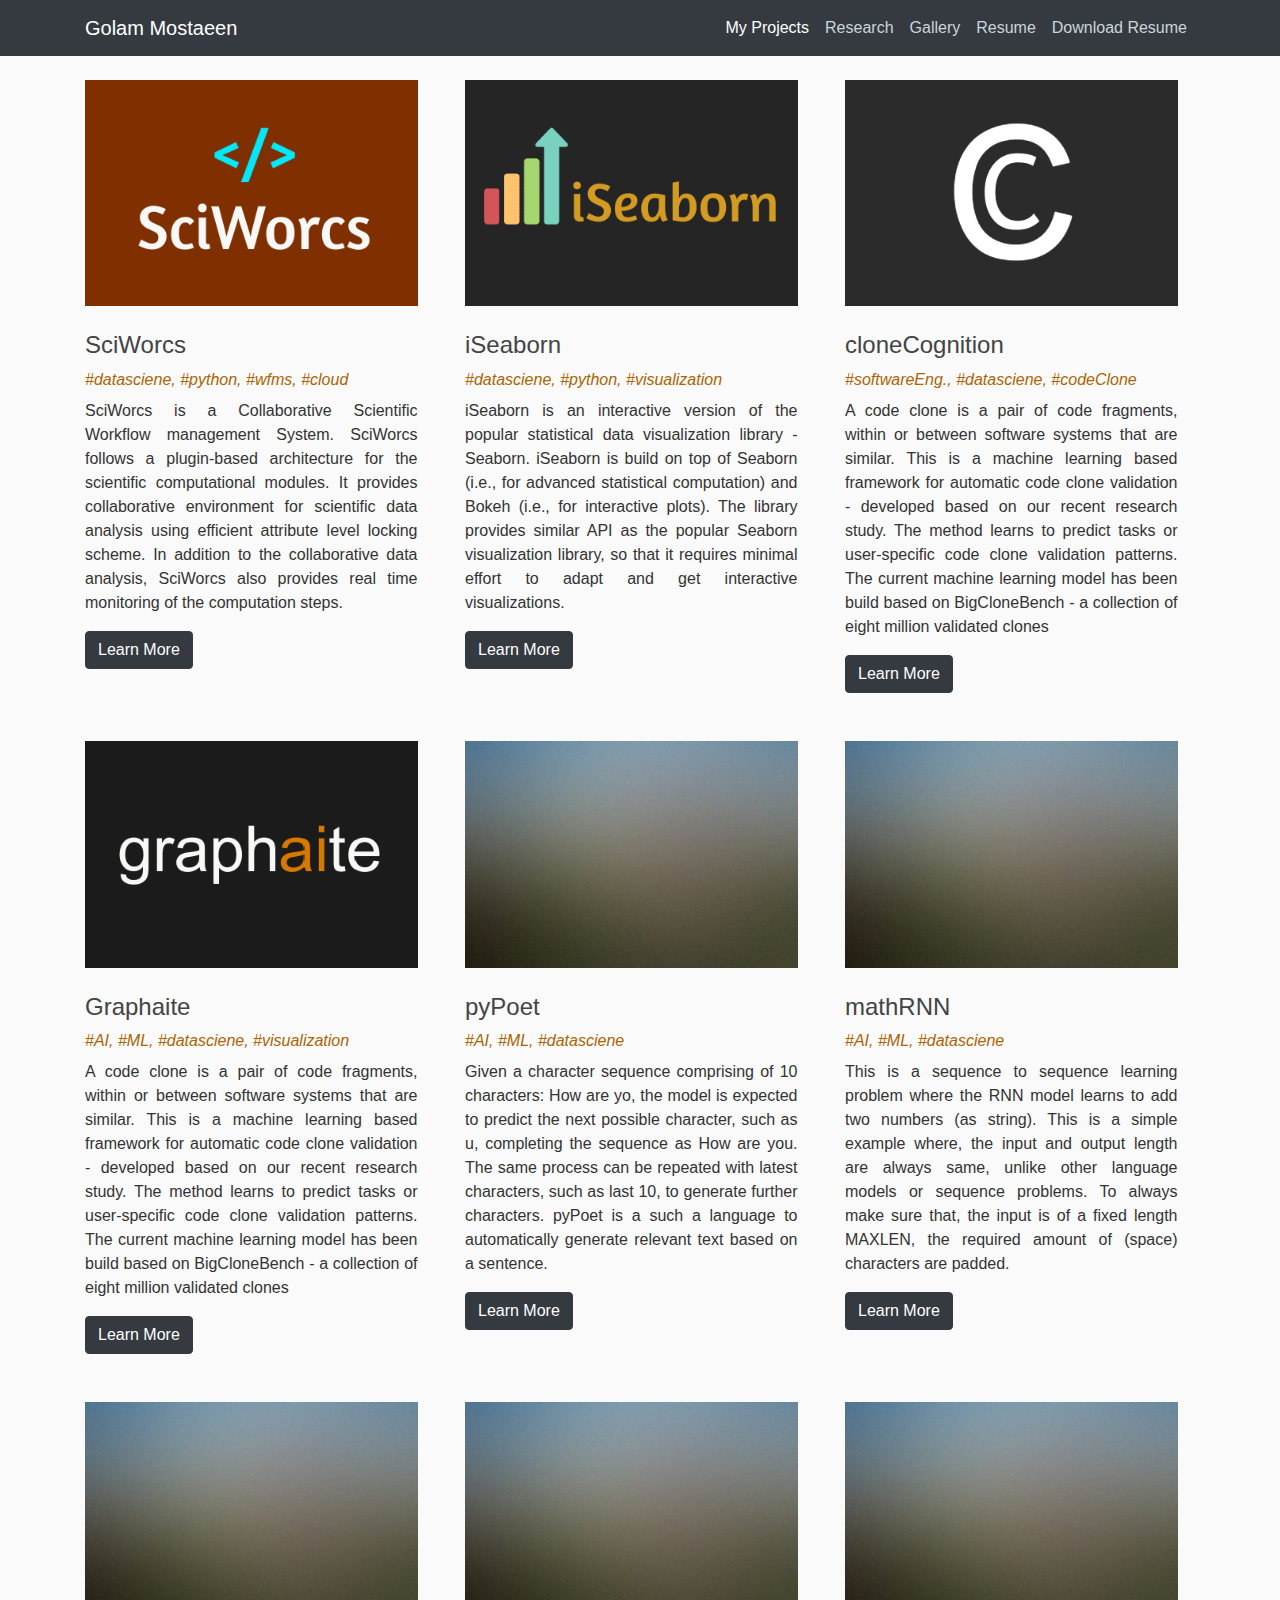
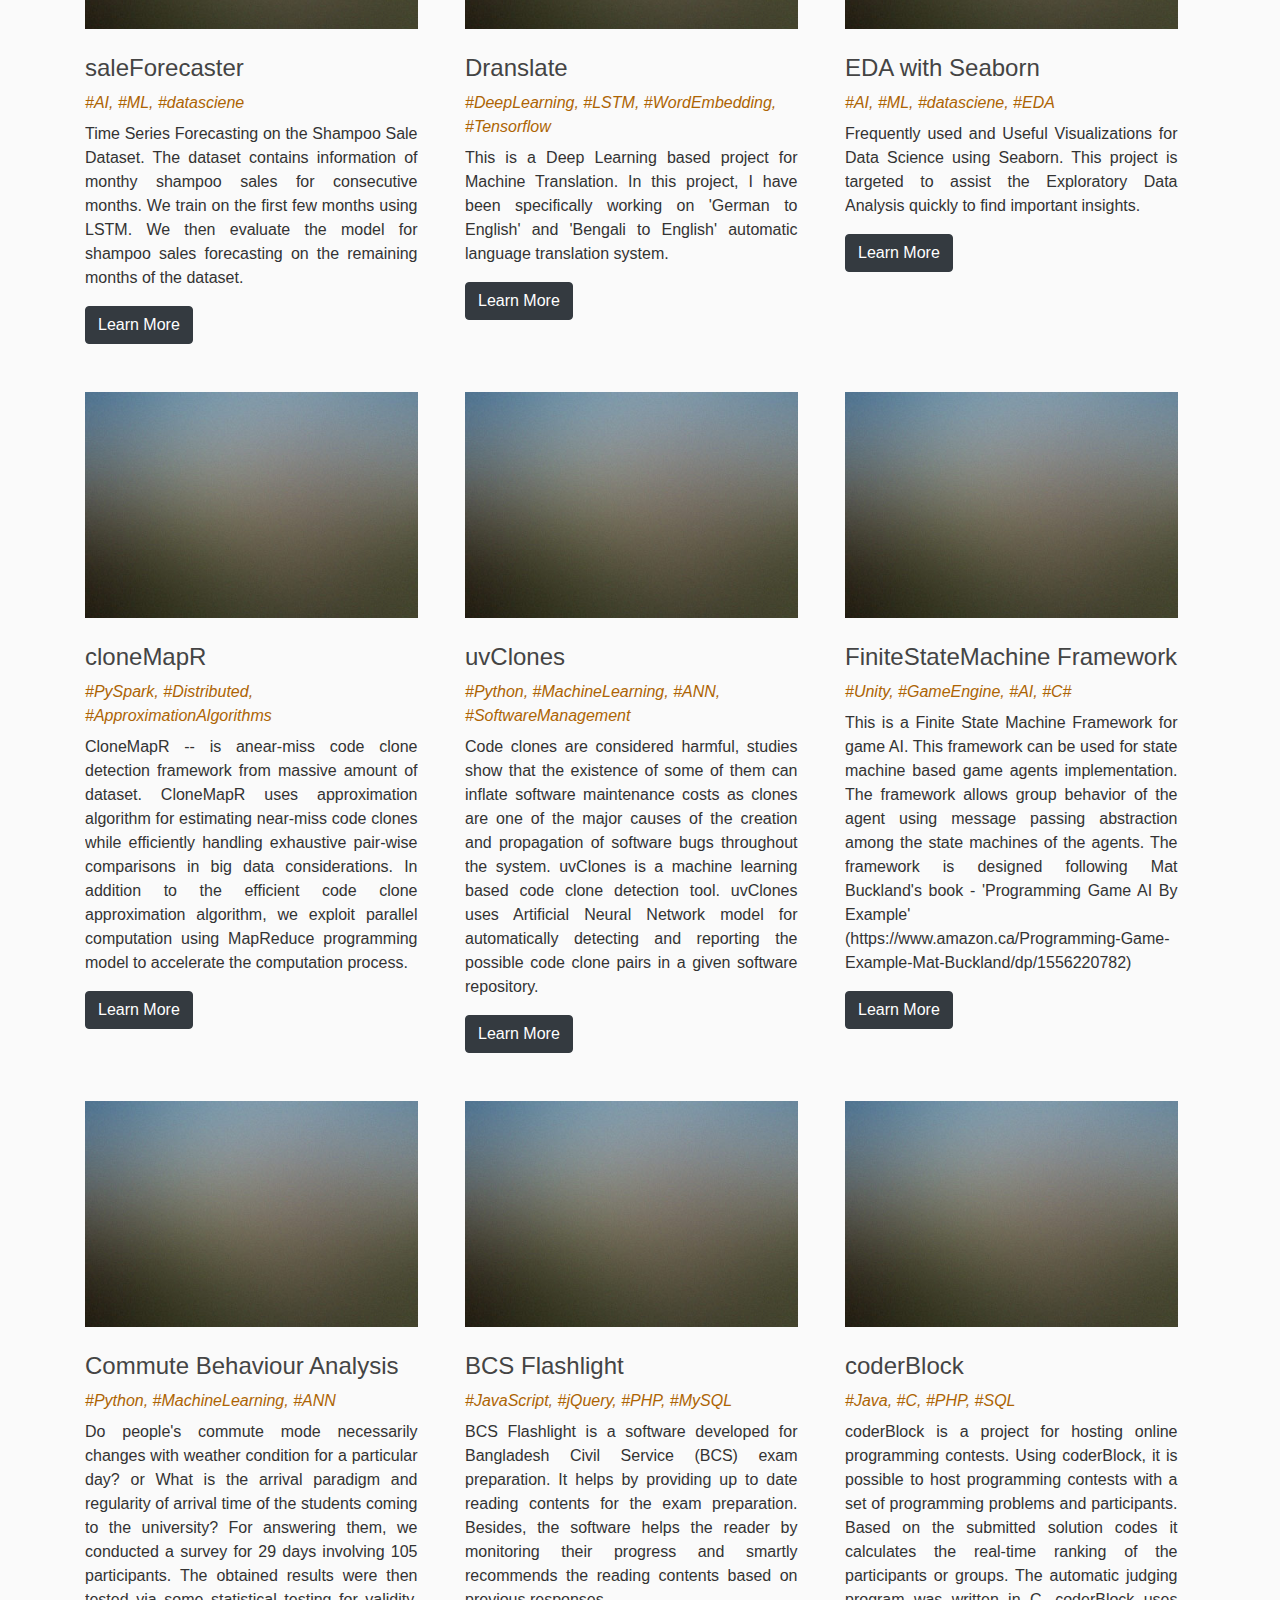
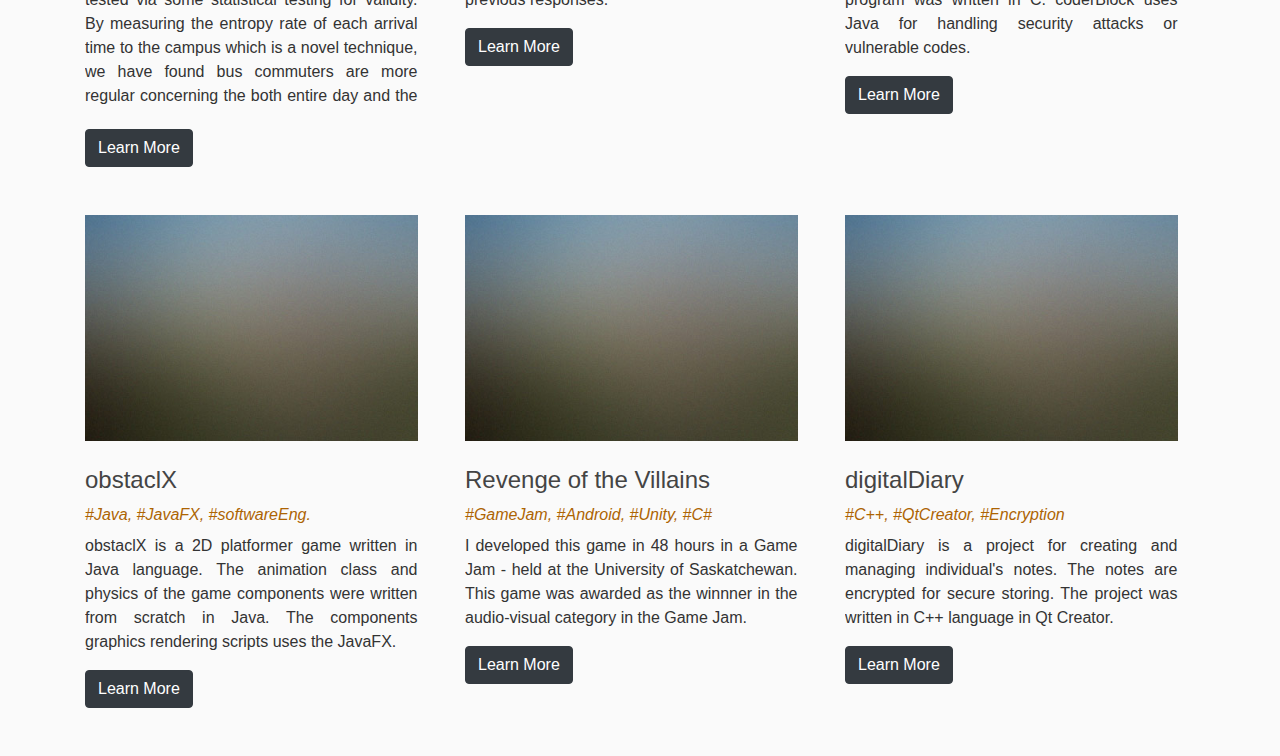
<file: projects.html>
<!DOCTYPE html>
<html>

<head>
	<!-- Required meta tags -->
	<meta charset="utf-8">
	<meta name="viewport" content="width=device-width, initial-scale=1, shrink-to-fit=no">

	<!-- Bootstrap CSS -->
	<link rel="stylesheet" href="https://maxcdn.bootstrapcdn.com/bootstrap/4.0.0/css/bootstrap.min.css" integrity="sha384-Gn5384xqQ1aoWXA+058RXPxPg6fy4IWvTNh0E263XmFcJlSAwiGgFAW/dAiS6JXm"
	 crossorigin="anonymous">

	<link rel="stylesheet" type="text/css" href="assets/css/main.css">

	<title>Golam Mostaeen</title>

</head>





<body>
	<header class="site-header">
		<nav class="navbar navbar-expand-md navbar-dark bg-dark fixed-top">
			<div class="container">
				<a class="navbar-brand mr-4" href="index.html">Golam Mostaeen</a>
				<button class="navbar-toggler" type="button" data-toggle="collapse" data-target="#navbarToggle" aria-controls="navbarToggle"
				 aria-expanded="false" aria-label="Toggle navigation">
					<span class="navbar-toggler-icon"></span>
				</button>
				<div class="collapse navbar-collapse" id="navbarToggle">
					<div class="navbar-nav mr-auto">

					</div>
					<!-- Navbar Right Side -->
					<div class="navbar-nav">
						<a class="nav-item nav-link active" href="projects.html">My Projects</a>
						<a class="nav-item nav-link" href="research.html">Research</a>
						<!-- <a class="nav-item nav-link" href="blog.html">Blog</a> -->
						<a class="nav-item nav-link" href="gallery.html">Gallery</a>
						<a class="nav-item nav-link" href="resume.html">Resume</a>
						<a class="nav-item nav-link" href="resume.pdf">Download Resume</a>

					</div>
				</div>
			</div>
		</nav>
	</header>
	<main role="main" class="container">
		<div class="row">

			<!-- 
			=======================================
			SciWorcs
			=======================================
			-->
			<div class="col-sm hover13">
				<a href="#">
					<figure> <img src="images/sciworcs.png" style="width:95%;"></figure>

				</a>
				<a href="#">
					<h4 style="padding-top:9px;">SciWorcs</h4>
				</a>
				<i style="color: rgb(173, 100, 3);">#datasciene, #python, #wfms, #cloud</i>
				<p style="padding-top:7px; width:95%;text-align: justify;max-height: 300px;overflow: hidden;">
					SciWorcs is a
					Collaborative Scientific Workflow management System. SciWorcs follows a plugin-based architecture for the
					scientific computational modules. It provides collaborative environment for scientific data analysis using
					efficient attribute level locking scheme. In addition to the collaborative data analysis, SciWorcs also provides
					real time monitoring of the computation steps.</p>
				<a class="btn btn-dark" href="#" role="button">Learn More</a>
			</div>


			<!-- 
			=======================================
			iSeaborn
			=======================================
			-->
			<div class="col-sm hover13">
				<a href="#">
					<figure> <img src="images/iSeaborn.png" style="width:95%;"></figure>
				</a>
				<a href="#">
					<h4 style="padding-top:9px;">iSeaborn</h4>
				</a>
				<i style="color: rgb(173, 100, 3);">#datasciene, #python, #visualization</i>
				<p style="padding-top:7px; width:95%;text-align: justify;max-height: 300px;overflow: hidden;">
					iSeaborn is an interactive version of the popular statistical data visualization library - Seaborn. iSeaborn is
					build on top of Seaborn (i.e., for advanced statistical computation) and Bokeh (i.e., for interactive plots). The
					library
					provides similar API as the popular Seaborn visualization library, so that it requires minimal effort to adapt and
					get
					interactive visualizations.
				</p>
				<a class="btn btn-dark" href="#" role="button">Learn More</a>
			</div>


			<!-- 
			=======================================
			cloneCognition
			=======================================
			-->
			<div class="col-sm hover13">
				<a href="#">
					<figure> <img src="images/cloneCognition3.png" style="width:95%;"></figure>
				</a>
				<a href="#">
					<h4 style="padding-top:9px;">cloneCognition</h4>
				</a>
				<i style="color: rgb(173, 100, 3);">#softwareEng., #datasciene, #codeClone</i>
				<p style="padding-top:7px; width:95%;text-align: justify;max-height: 300px;overflow: hidden;">
					A code clone is a pair of code fragments, within or between software systems that are similar. This is a machine
					learning based framework for automatic code clone validation - developed based on our recent research study.
					The method learns to predict tasks or user-specific code clone validation patterns. The current machine learning
					model has been build based on BigCloneBench - a collection of eight million validated clones
				</p>
				<a class="btn btn-dark" href="#" role="button">Learn More</a>
			</div>


		</div>
		<br /><br />

		<div class="row">
			<!-- 
			=======================================
			Graphaite
			=======================================
			-->
			<div class="col-sm hover13">
				<a href="#">
					<figure> <img src="images/graphaite.png" style="width:95%;"></figure>
				</a>
				<a href="#">
					<h4 style="padding-top:9px;">Graphaite</h4>
				</a>
				<i style="color: rgb(173, 100, 3);">#AI, #ML, #datasciene, #visualization</i>
				<p style="padding-top:7px; width:95%;text-align: justify;max-height: 300px;overflow: hidden;">
					A code clone is a pair of code fragments, within or between software systems that are similar. This is a machine
					learning based framework for automatic code clone validation - developed based on our recent research study.
					The method learns to predict tasks or user-specific code clone validation patterns. The current machine learning
					model has been build based on BigCloneBench - a collection of eight million validated clones
				</p>
				<a class="btn btn-dark" href="#" role="button">Learn More</a>
			</div>



			<!-- 
			=======================================
			Graphaite
			=======================================
			-->
			<div class="col-sm hover13">
				<a href="#">
					<figure> <img src="images/pic02.jpg" style="width:95%;"></figure>
				</a>
				<a href="#">
					<h4 style="padding-top:9px;">pyPoet</h4>
				</a>
				<i style="color: rgb(173, 100, 3);">#AI, #ML, #datasciene</i>
				<p style="padding-top:7px; width:95%;text-align: justify;max-height: 300px;overflow: hidden;">
					Given a character sequence
					comprising of 10 characters: How are yo, the model is expected to predict the next possible character, such as u,
					completing the sequence as How are you. The same process can be repeated with latest characters, such as last 10,
					to generate further characters. pyPoet is a such a language to automatically generate relevant text based on a
					sentence.
				</p>
				<a class="btn btn-dark" href="#" role="button">Learn More</a>
			</div>




			<!-- 
			=======================================
			Graphaite
			=======================================
			-->
			<div class="col-sm hover13">
				<a href="#">
					<figure> <img src="images/pic02.jpg" style="width:95%;"></figure>
				</a>
				<a href="#">
					<h4 style="padding-top:9px;">mathRNN</h4>
				</a>
				<i style="color: rgb(173, 100, 3);">#AI, #ML, #datasciene</i>
				<p style="padding-top:7px; width:95%;text-align: justify;max-height: 300px;overflow: hidden;">
					This is a sequence to sequence learning problem where the RNN model learns to add two numbers (as string). This is
					a simple example where, the input and output length are always same, unlike other language models or sequence
					problems. To always make sure that, the input is of a fixed length MAXLEN, the required amount of (space)
					characters are padded.
				</p>
				<a class="btn btn-dark" href="#" role="button">Learn More</a>
			</div>


		</div>


		<br /><br />



		<div class="row">
			<!-- 
				=======================================
				saleForecaster
				=======================================
				-->
			<div class="col-sm hover13">
				<a href="#">
					<figure> <img src="images/pic02.jpg" style="width:95%;"></figure>
				</a>
				<a href="#">
					<h4 style="padding-top:9px;">saleForecaster</h4>
				</a>
				<i style="color: rgb(173, 100, 3);">#AI, #ML, #datasciene</i>
				<p style="padding-top:7px; width:95%;text-align: justify;max-height: 300px;overflow: hidden;">
					Time Series Forecasting on the Shampoo Sale Dataset. The dataset contains information of monthy shampoo sales for
					consecutive months. We train on the first few months using LSTM. We then evaluate the model for shampoo sales
					forecasting on the remaining months of the dataset.
				</p>
				<a class="btn btn-dark" href="#" role="button">Learn More</a>
			</div>



			<!-- 
				=======================================
				Dranslate
				=======================================
				-->
			<div class="col-sm hover13">
				<a href="#">
					<figure> <img src="images/pic02.jpg" style="width:95%;"></figure>
				</a>
				<a href="#">
					<h4 style="padding-top:9px;">Dranslate</h4>
				</a>
				<i style="color: rgb(173, 100, 3);">#DeepLearning, #LSTM, #WordEmbedding, #Tensorflow</i>
				<p style="padding-top:7px; width:95%;text-align: justify;max-height: 300px;overflow: hidden;">
					This is a Deep Learning based project for Machine Translation. In this project, I have been specifically working
					on 'German to English' and 'Bengali to English' automatic language translation system.
				</p>
				<a class="btn btn-dark" href="#" role="button">Learn More</a>
			</div>




			<!-- 
				=======================================
				Visualization with Seaborn
				=======================================
				-->
			<div class="col-sm hover13">
				<a href="#">
					<figure> <img src="images/pic02.jpg" style="width:95%;"></figure>
				</a>
				<a href="#">
					<h4 style="padding-top:9px;">EDA with Seaborn</h4>
				</a>
				<i style="color: rgb(173, 100, 3);">#AI, #ML, #datasciene, #EDA </i>
				<p style="padding-top:7px; width:95%;text-align: justify;max-height: 300px;overflow: hidden;">
					Frequently used and Useful Visualizations for Data Science using Seaborn. This project is targeted to assist
					the Exploratory Data Analysis quickly to find important insights.
				</p>
				<a class="btn btn-dark" href="#" role="button">Learn More</a>
			</div>


		</div>


		<br /><br />




		<div class="row">
			<!-- 
			=======================================
			cloneMapR
			=======================================
					-->
			<div class="col-sm hover13">
				<a href="#">
					<figure> <img src="images/pic02.jpg" style="width:95%;"></figure>
				</a>
				<a href="#">
					<h4 style="padding-top:9px;">cloneMapR</h4>
				</a>
				<i style="color: rgb(173, 100, 3);">#PySpark, #Distributed, #ApproximationAlgorithms</i>
				<p style="padding-top:7px; width:95%;text-align: justify;max-height: 300px;overflow: hidden;">
					CloneMapR -- is anear-miss code clone detection framework from massive amount of dataset. CloneMapR uses
					approximation algorithm for estimating near-miss code clones while efficiently handling exhaustive pair-wise
					comparisons in big data considerations. In addition to the efficient code clone approximation algorithm, we
					exploit parallel computation using MapReduce programming model to accelerate the computation process.
				</p>
				<a class="btn btn-dark" href="#" role="button">Learn More</a>
			</div>



			<!-- 
					=======================================
					uvClones
					=======================================
					-->
			<div class="col-sm hover13">
				<a href="#">
					<figure> <img src="images/pic02.jpg" style="width:95%;"></figure>
				</a>
				<a href="#">
					<h4 style="padding-top:9px;">uvClones</h4>
				</a>
				<i style="color: rgb(173, 100, 3);">#Python, #MachineLearning, #ANN, #SoftwareManagement</i>
				<p style="padding-top:7px; width:95%;text-align: justify;max-height: 300px;overflow: hidden;">
					Code clones are considered harmful, studies show that the existence of
					some of them can inflate software maintenance costs as clones are one of the major
					causes of the creation and propagation of software bugs throughout the system. uvClones
					is a machine learning based code clone detection tool. uvClones uses Artificial Neural Network
					model for automatically detecting and reporting the possible code clone pairs in a given
					software repository.
				</p>
				<a class="btn btn-dark" href="#" role="button">Learn More</a>
			</div>




			<!-- 
					=======================================
					FiniteStateMachine Framework
					=======================================
					-->
			<div class="col-sm hover13">
				<a href="#">
					<figure> <img src="images/pic02.jpg" style="width:95%;"></figure>
				</a>
				<a href="#">
					<h4 style="padding-top:9px;">FiniteStateMachine Framework</h4>
				</a>
				<i style="color: rgb(173, 100, 3);">#Unity, #GameEngine, #AI, #C#</i>
				<p style="padding-top:7px; width:95%;text-align: justify;max-height: 300px;overflow: hidden;">
					This is a Finite State Machine Framework for game AI. This framework can be used for state machine based game
					agents implementation. The framework allows group behavior of the agent using message passing abstraction among
					the state machines of the agents. The framework is designed following Mat Buckland's book - 'Programming Game AI
					By Example' (https://www.amazon.ca/Programming-Game-Example-Mat-Buckland/dp/1556220782)
				</p>
				<a class="btn btn-dark" href="#" role="button">Learn More</a>
			</div>


		</div>


		<br /><br />




		<div class="row">
			<!-- 
				=======================================
				cloneMapR
				=======================================
						-->
			<div class="col-sm hover13">
				<a href="#">
					<figure> <img src="images/pic02.jpg" style="width:95%;"></figure>
				</a>
				<a href="#">
					<h4 style="padding-top:9px;"> Commute Behaviour Analysis</h4>
				</a>
				<i style="color: rgb(173, 100, 3);">#Python, #MachineLearning, #ANN</i>
				<p style="padding-top:7px; width:95%;text-align: justify;max-height: 300px;overflow: hidden;">
					Do people's commute mode necessarily changes with weather condition for a particular day? or What is the arrival
					paradigm and regularity of arrival time of the students coming to the university? For answering them, we conducted
					a survey for 29 days involving 105 participants. The obtained results were then tested via some statistical
					testing for validity. By measuring the entropy rate of each arrival time to the campus which is a novel technique,
					we have found bus commuters are more regular concerning the both entire day and the working hours.
				</p>
				<a class="btn btn-dark" href="#" role="button">Learn More</a>
			</div>



			<!-- 
						=======================================
						uvClones
						=======================================
						-->
			<div class="col-sm hover13">
				<a href="#">
					<figure> <img src="images/pic02.jpg" style="width:95%;"></figure>
				</a>
				<a href="#">
					<h4 style="padding-top:9px;">BCS Flashlight</h4>
				</a>
				<i style="color: rgb(173, 100, 3);">#JavaScript, #jQuery, #PHP, #MySQL</i>
				<p style="padding-top:7px; width:95%;text-align: justify;max-height: 300px;overflow: hidden;">
					BCS Flashlight is a software developed for Bangladesh Civil Service (BCS) exam preparation. It helps by providing
					up to date reading contents for the exam preparation. Besides, the software helps the reader by monitoring their
					progress and smartly recommends the reading contents based on previous responses.
				</p>
				<a class="btn btn-dark" href="#" role="button">Learn More</a>
			</div>




			<!-- 
						=======================================
						FiniteStateMachine Framework
						=======================================
						-->
			<div class="col-sm hover13">
				<a href="#">
					<figure> <img src="images/pic02.jpg" style="width:95%;"></figure>
				</a>
				<a href="#">
					<h4 style="padding-top:9px;">coderBlock</h4>
				</a>
				<i style="color: rgb(173, 100, 3);">#Java, #C, #PHP, #SQL</i>
				<p style="padding-top:7px; width:95%;text-align: justify;max-height: 300px;overflow: hidden;">
					coderBlock is a project for hosting online programming contests. Using coderBlock, it is possible to host
					programming contests with a set of programming problems and participants. Based on the submitted solution codes it
					calculates the real-time ranking of the participants or groups. The automatic judging program was written in C.
					coderBlock uses Java for handling security attacks or vulnerable codes.
				</p>
				<a class="btn btn-dark" href="#" role="button">Learn More</a>
			</div>


		</div>


		<br /><br />




		<div class="row">
			<!-- 
					=======================================
					cloneMapR
					=======================================
							-->
			<div class="col-sm hover13">
				<a href="#">
					<figure> <img src="images/pic02.jpg" style="width:95%;"></figure>
				</a>
				<a href="#">
					<h4 style="padding-top:9px;">obstaclX</h4>
				</a>
				<i style="color: rgb(173, 100, 3);">#Java, #JavaFX, #softwareEng.</i>
				<p style="padding-top:7px; width:95%;text-align: justify;max-height: 300px;overflow: hidden;">
					obstaclX is a 2D platformer game written in Java language. The animation class and physics of the game components
					were written from scratch in Java. The components graphics rendering scripts uses the JavaFX.
				</p>
				<a class="btn btn-dark" href="#" role="button">Learn More</a>
			</div>



			<!-- 
							=======================================
							uvClones
							=======================================
							-->
			<div class="col-sm hover13">
				<a href="#">
					<figure> <img src="images/pic02.jpg" style="width:95%;"></figure>
				</a>
				<a href="#">
					<h4 style="padding-top:9px;">Revenge of the Villains</h4>
				</a>
				<i style="color: rgb(173, 100, 3);">#GameJam, #Android, #Unity, #C#</i>
				<p style="padding-top:7px; width:95%;text-align: justify;max-height: 300px;overflow: hidden;">
					I developed this game in 48 hours in a Game Jam - held at the University of Saskatchewan. This game was awarded as
					the winnner in the audio-visual category in the Game Jam.
				</p>
				<a class="btn btn-dark" href="#" role="button">Learn More</a>
			</div>




			<!-- 
							=======================================
							FiniteStateMachine Framework
							=======================================
							-->
			<div class="col-sm hover13">
				<a href="#">
					<figure> <img src="images/pic02.jpg" style="width:95%;"></figure>
				</a>
				<a href="#">
					<h4 style="padding-top:9px;">digitalDiary</h4>
				</a>
				<i style="color: rgb(173, 100, 3);">#C++, #QtCreator, #Encryption</i>
				<p style="padding-top:7px; width:95%;text-align: justify;max-height: 300px;overflow: hidden;">
					digitalDiary is a project for creating and managing individual's notes. The notes are encrypted for secure
					storing. The project was written in C++ language in Qt Creator.
				</p>
				<a class="btn btn-dark" href="#" role="button">Learn More</a>
			</div>


		</div>


		<br /><br />




	</main>


	<!-- Optional JavaScript -->
	<!-- jQuery first, then Popper.js, then Bootstrap JS -->
	<script src="https://code.jquery.com/jquery-3.2.1.slim.min.js" integrity="sha384-KJ3o2DKtIkvYIK3UENzmM7KCkRr/rE9/Qpg6aAZGJwFDMVNA/GpGFF93hXpG5KkN"
	 crossorigin="anonymous"></script>
	<script src="https://cdnjs.cloudflare.com/ajax/libs/popper.js/1.12.9/umd/popper.min.js" integrity="sha384-ApNbgh9B+Y1QKtv3Rn7W3mgPxhU9K/ScQsAP7hUibX39j7fakFPskvXusvfa0b4Q"
	 crossorigin="anonymous"></script>
	<script src="https://maxcdn.bootstrapcdn.com/bootstrap/4.0.0/js/bootstrap.min.js" integrity="sha384-JZR6Spejh4U02d8jOt6vLEHfe/JQGiRRSQQxSfFWpi1MquVdAyjUar5+76PVCmYl"
	 crossorigin="anonymous"></script>
</body>

</html>
</file>
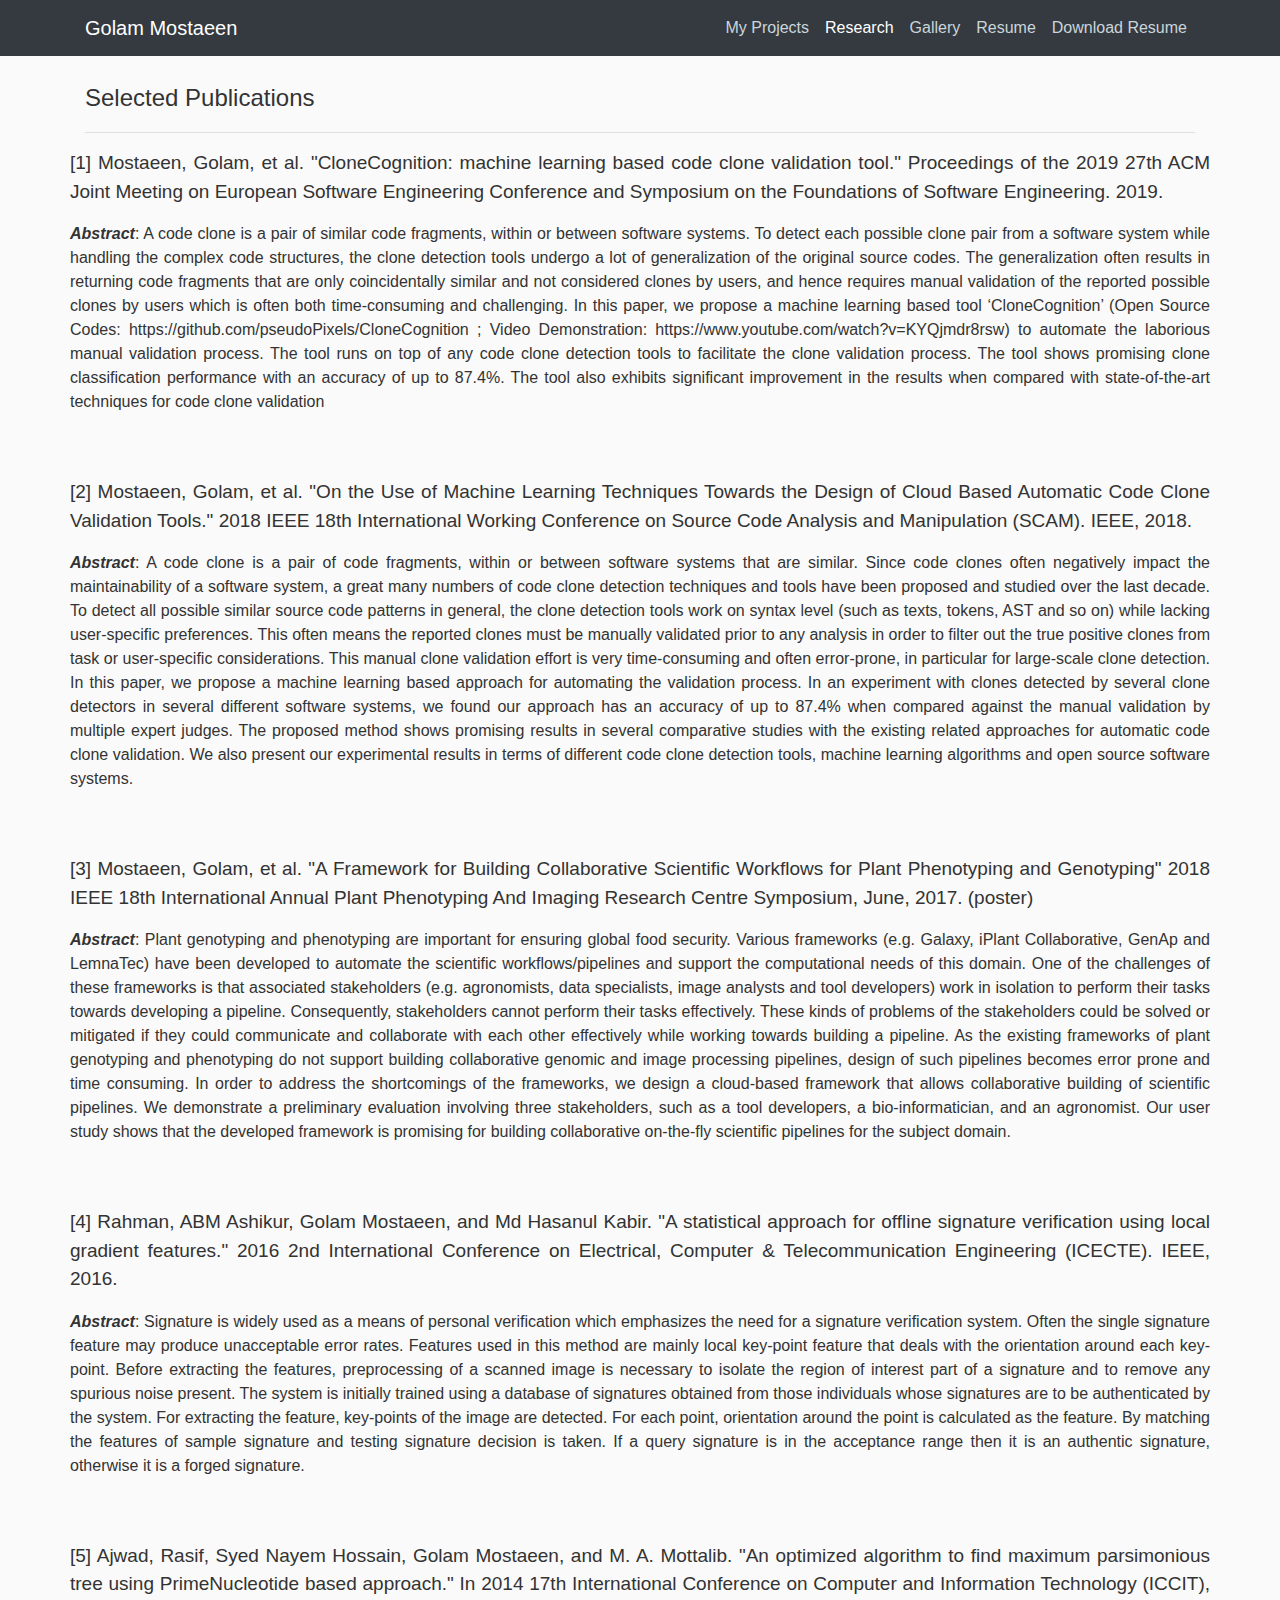
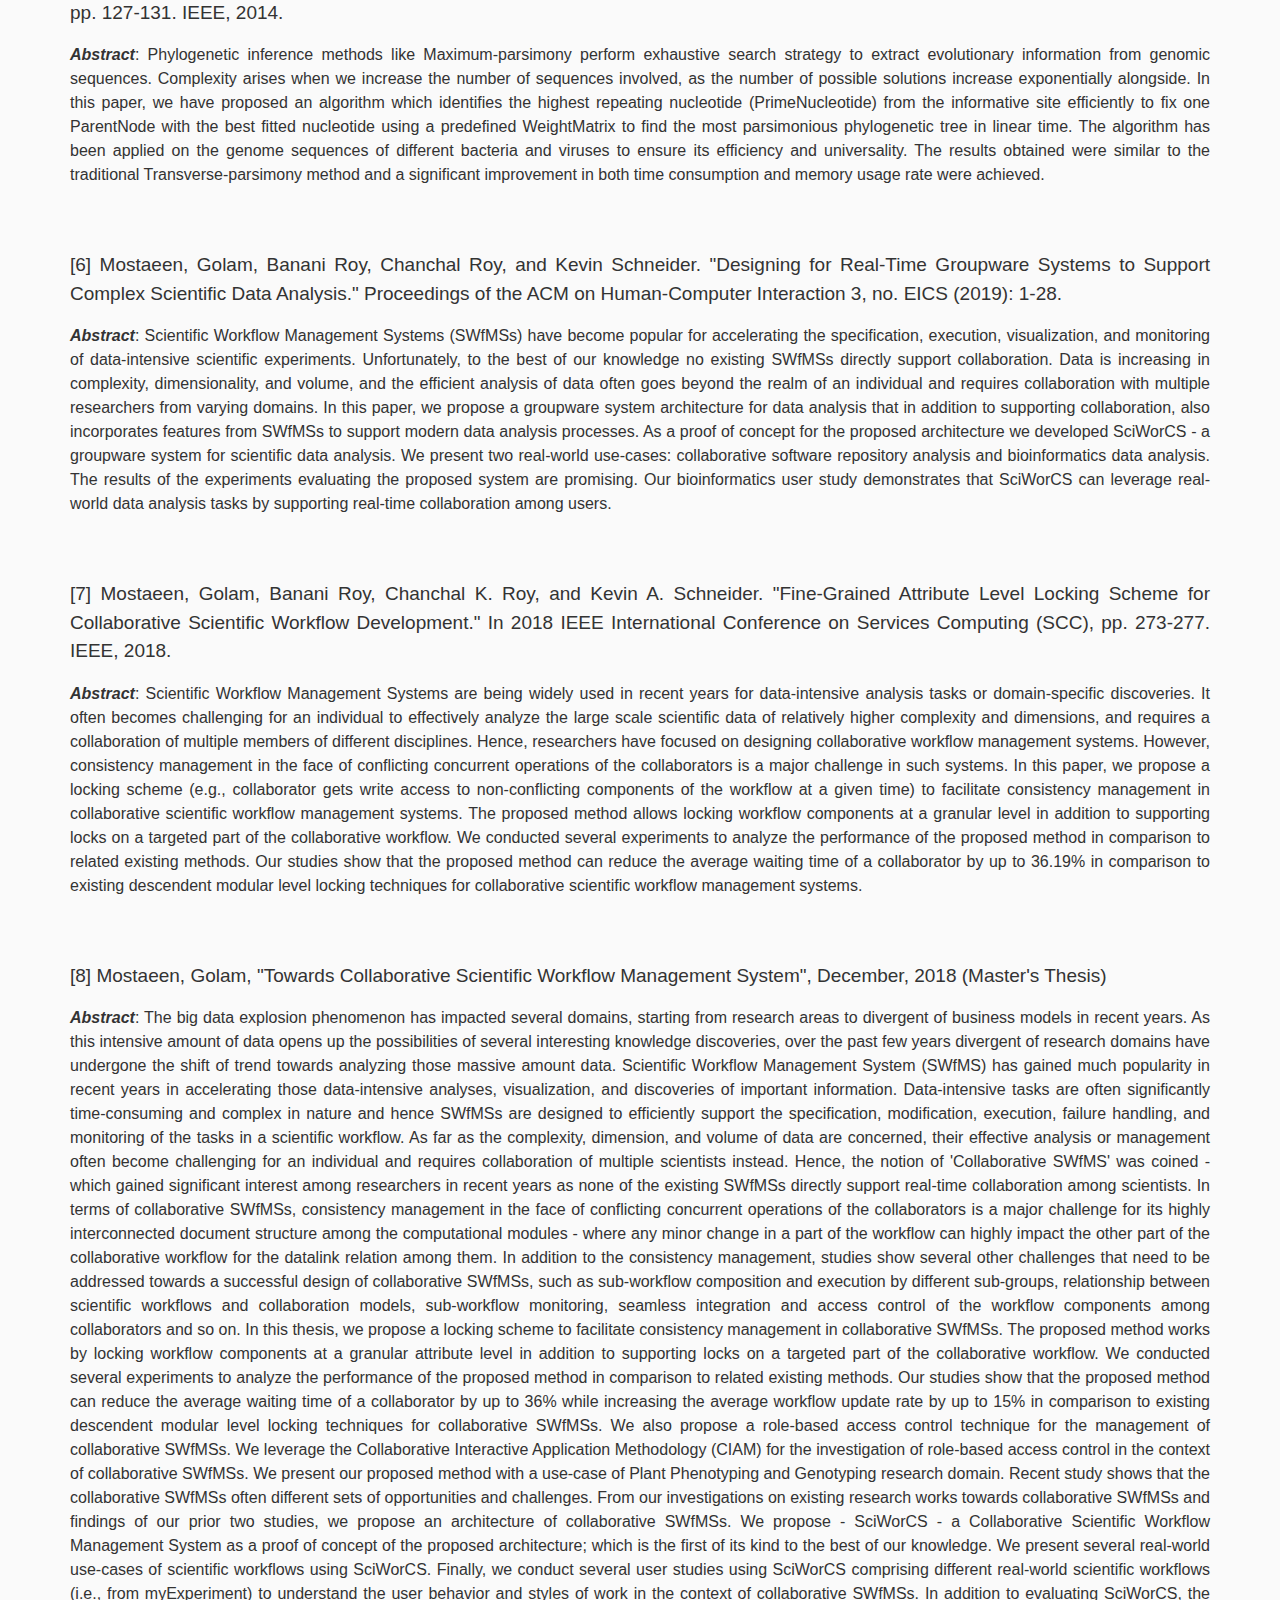
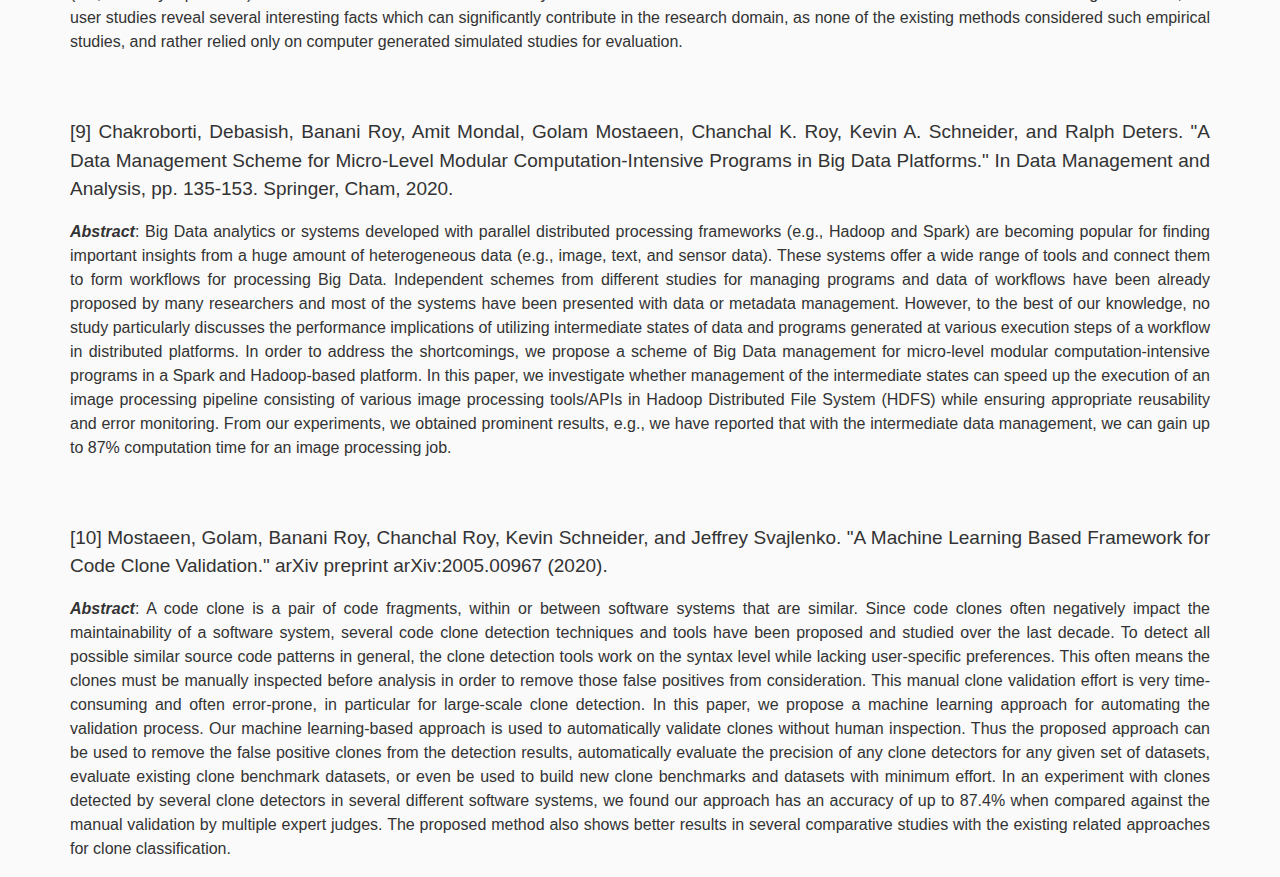
<file: research.html>
<!DOCTYPE html>
<html>

<head>
	<!-- Required meta tags -->
	<meta charset="utf-8">
	<meta name="viewport" content="width=device-width, initial-scale=1, shrink-to-fit=no">

	<!-- Bootstrap CSS -->
	<link rel="stylesheet" href="https://maxcdn.bootstrapcdn.com/bootstrap/4.0.0/css/bootstrap.min.css" integrity="sha384-Gn5384xqQ1aoWXA+058RXPxPg6fy4IWvTNh0E263XmFcJlSAwiGgFAW/dAiS6JXm"
	 crossorigin="anonymous">

	<link rel="stylesheet" type="text/css" href="assets/css/main.css">

	<title>Golam Mostaeen</title>

</head>





<body>
	<header class="site-header">
		<nav class="navbar navbar-expand-md navbar-dark bg-dark fixed-top">
			<div class="container">
				<a class="navbar-brand mr-4" href="index.html">Golam Mostaeen</a>
				<button class="navbar-toggler" type="button" data-toggle="collapse" data-target="#navbarToggle" aria-controls="navbarToggle"
				 aria-expanded="false" aria-label="Toggle navigation">
					<span class="navbar-toggler-icon"></span>
				</button>
				<div class="collapse navbar-collapse" id="navbarToggle">
					<div class="navbar-nav mr-auto">

					</div>
					<!-- Navbar Right Side -->
					<div class="navbar-nav">
						<a class="nav-item nav-link" href="projects.html">My Projects</a>
						<a class="nav-item nav-link active" href="research.html">Research</a>
						<!-- <a class="nav-item nav-link" href="blog.html">Blog</a> -->
						<a class="nav-item nav-link" href="gallery.html">Gallery</a>
						<a class="nav-item nav-link" href="resume.html">Resume</a>
						<a class="nav-item nav-link" href="resume.pdf">Download Resume</a>

					</div>
				</div>
			</div>
		</nav>
	</header>
	<main role="main" class="container">


		<legend>Selected Publications</legend>
		<hr />
		<div class="row">
			<div>
				<p style="font-size:19px;text-align: justify;">[1] Mostaeen, Golam, et al. "CloneCognition: machine learning based
					code clone
					validation tool." Proceedings of the 2019 27th ACM Joint Meeting on European Software Engineering Conference and
					Symposium on the Foundations of Software Engineering. 2019.</p>
				<p style="font-size:16px;text-align: justify;">
					<b><i>Abstract</i></b>: A code clone is a pair of similar code fragments, within or between software systems. To
					detect
					each
					possible clone pair from
					a software system while handling the complex code structures,
					the clone detection tools undergo a lot of generalization of the
					original source codes. The generalization often results in returning code fragments that are only coincidentally
					similar and not
					considered clones by users, and hence requires manual validation of the reported possible clones by users which is
					often both
					time-consuming and challenging. In this paper, we propose a machine learning based tool ‘CloneCognition’ (Open
					Source Codes:
					https://github.com/pseudoPixels/CloneCognition ; Video Demonstration: https://www.youtube.com/watch?v=KYQjmdr8rsw)
					to automate the laborious manual validation process. The tool runs on
					top of any code clone detection tools to facilitate the clone validation
					process. The tool shows promising clone classification performance
					with an accuracy of up to 87.4%. The tool also exhibits significant
					improvement in the results when compared with state-of-the-art
					techniques for code clone validation
				</p>

			</div>
		</div>

		<br /><br />
		<div class="row">
			<div>
				<p style="font-size:19px;text-align: justify;">[2] Mostaeen, Golam, et al. "On the Use of Machine Learning
					Techniques Towards the Design of Cloud Based Automatic Code Clone Validation Tools." 2018 IEEE 18th International
					Working Conference on Source Code Analysis and Manipulation (SCAM). IEEE, 2018.</p>
				<p style="font-size:16px;text-align: justify;">
					<b><i>Abstract</i></b>: A code clone is a pair of code fragments, within or between software systems that are
					similar. Since code clones often negatively impact the maintainability of a software system, a great many numbers
					of code clone detection techniques and tools have been proposed and studied over the last decade. To detect all
					possible similar source code patterns in general, the clone detection tools work on syntax level (such as texts,
					tokens, AST and so on) while lacking user-specific preferences. This often means the reported clones must be
					manually validated prior to any analysis in order to filter out the true positive clones from task or
					user-specific considerations. This manual clone validation effort is very time-consuming and often error-prone, in
					particular for large-scale clone detection. In this paper, we propose a machine learning based approach for
					automating the validation process. In an experiment with clones detected by several clone detectors in several
					different software systems, we found our approach has an accuracy of up to 87.4% when compared against the manual
					validation by multiple expert judges. The proposed method shows promising results in several comparative studies
					with the existing related approaches for automatic code clone validation. We also present our experimental results
					in terms of different code clone detection tools, machine learning algorithms and open source software systems.
				</p>

			</div>
		</div>

		<br /><br />
		<div class="row">
			<div>
				<p style="font-size:19px;text-align: justify;">[3] Mostaeen, Golam, et al. "A Framework for Building Collaborative
					Scientific Workflows for Plant Phenotyping and Genotyping" 2018 IEEE 18th International
					Annual Plant Phenotyping And Imaging Research Centre Symposium, June, 2017. (poster) </p>
				<p style="font-size:16px;text-align: justify;">
					<b><i>Abstract</i></b>: Plant genotyping and phenotyping are important for ensuring global food security. Various
					frameworks (e.g. Galaxy, iPlant Collaborative, GenAp and LemnaTec) have been developed to automate the scientific
					workflows/pipelines and support the computational needs of this domain. One of the challenges of these frameworks
					is that associated stakeholders (e.g. agronomists, data specialists, image analysts and tool developers) work in
					isolation to perform their tasks towards developing a pipeline. Consequently, stakeholders cannot perform their
					tasks effectively. These kinds of problems of the stakeholders could be solved or mitigated if they could
					communicate and collaborate with each other effectively while working towards building a pipeline. As the existing
					frameworks of plant genotyping and phenotyping do not support building collaborative genomic and image processing
					pipelines, design of such pipelines becomes error prone and time consuming. In order to address the shortcomings
					of the frameworks, we design a cloud-based framework that allows collaborative building of scientific pipelines.
					We demonstrate a preliminary evaluation involving three stakeholders, such as a tool developers, a
					bio-informatician, and an agronomist. Our user study shows that the developed framework is promising for building
					collaborative on-the-fly scientific pipelines for the subject domain.
				</p>

			</div>
		</div>


		<br /><br />
		<div class="row">
			<div>
				<p style="font-size:19px;text-align: justify;">[4] Rahman, ABM Ashikur, Golam Mostaeen, and Md Hasanul Kabir. "A
					statistical approach for offline signature verification using local gradient features." 2016 2nd International
					Conference on Electrical, Computer & Telecommunication Engineering (ICECTE). IEEE, 2016.</p>
				<p style="font-size:16px;text-align: justify;">
					<b><i>Abstract</i></b>: Signature is widely used as a means of personal verification which emphasizes the need for
					a signature verification system. Often the single signature feature may produce unacceptable error rates. Features
					used in this method are mainly local key-point feature that deals with the orientation around each key-point.
					Before extracting the features, preprocessing of a scanned image is necessary to isolate the region of interest
					part of a signature and to remove any spurious noise present. The system is initially trained using a database of
					signatures obtained from those individuals whose signatures are to be authenticated by the system. For extracting
					the feature, key-points of the image are detected. For each point, orientation around the point is calculated as
					the feature. By matching the features of sample signature and testing signature decision is taken. If a query
					signature is in the acceptance range then it is an authentic signature, otherwise it is a forged signature.
				</p>

			</div>
		</div>



		<br /><br />
		<div class="row">
			<div>
				<p style="font-size:19px;text-align: justify;">[5] Ajwad, Rasif, Syed Nayem Hossain, Golam Mostaeen, and M. A.
					Mottalib. "An optimized algorithm to find maximum parsimonious tree using PrimeNucleotide based approach." In 2014
					17th International Conference on Computer and Information Technology (ICCIT), pp. 127-131. IEEE, 2014.</p>
				<p style="font-size:16px;text-align: justify;">
					<b><i>Abstract</i></b>: Phylogenetic inference methods like Maximum-parsimony perform exhaustive search strategy
					to extract evolutionary information from genomic sequences. Complexity arises when we increase the number of
					sequences involved, as the number of possible solutions increase exponentially alongside. In this paper, we have
					proposed an algorithm which identifies the highest repeating nucleotide (PrimeNucleotide) from the informative
					site efficiently to fix one ParentNode with the best fitted nucleotide using a predefined WeightMatrix to find the
					most parsimonious phylogenetic tree in linear time. The algorithm has been applied on the genome sequences of
					different bacteria and viruses to ensure its efficiency and universality. The results obtained were similar to the
					traditional Transverse-parsimony method and a significant improvement in both time consumption and memory usage
					rate were achieved.
				</p>

			</div>
		</div>




		<br /><br />
		<div class="row">
			<div>
				<p style="font-size:19px;text-align: justify;">[6] Mostaeen, Golam, Banani Roy, Chanchal Roy, and Kevin Schneider.
					"Designing for Real-Time Groupware Systems to Support Complex Scientific Data Analysis." Proceedings of the ACM on
					Human-Computer Interaction 3, no. EICS (2019): 1-28.</p>
				<p style="font-size:16px;text-align: justify;">
					<b><i>Abstract</i></b>: Scientific Workflow Management Systems (SWfMSs) have become popular for accelerating the
					specification, execution, visualization, and monitoring of data-intensive scientific experiments. Unfortunately,
					to the best of our knowledge no existing SWfMSs directly support collaboration. Data is increasing in complexity,
					dimensionality, and volume, and the efficient analysis of data often goes beyond the realm of an individual and
					requires collaboration with multiple researchers from varying domains. In this paper, we propose a groupware
					system architecture for data analysis that in addition to supporting collaboration, also incorporates features
					from SWfMSs to support modern data analysis processes. As a proof of concept for the proposed architecture we
					developed SciWorCS - a groupware system for scientific data analysis. We present two real-world use-cases:
					collaborative software repository analysis and bioinformatics data analysis. The results of the experiments
					evaluating the proposed system are promising. Our bioinformatics user study demonstrates that SciWorCS can
					leverage real-world data analysis tasks by supporting real-time collaboration among users.
				</p>

			</div>
		</div>


		<br /><br />
		<div class="row">
			<div>
				<p style="font-size:19px;text-align: justify;">[7] Mostaeen, Golam, Banani Roy, Chanchal K. Roy, and Kevin A.
					Schneider. "Fine-Grained Attribute Level Locking Scheme for Collaborative Scientific Workflow Development." In
					2018 IEEE International Conference on Services Computing (SCC), pp. 273-277. IEEE, 2018.</p>
				<p style="font-size:16px;text-align: justify;">
					<b><i>Abstract</i></b>: Scientific Workflow Management Systems are being widely used in recent years for
					data-intensive analysis tasks or domain-specific discoveries. It often becomes challenging for an individual to
					effectively analyze the large scale scientific data of relatively higher complexity and dimensions, and requires a
					collaboration of multiple members of different disciplines. Hence, researchers have focused on designing
					collaborative workflow management systems. However, consistency management in the face of conflicting concurrent
					operations of the collaborators is a major challenge in such systems. In this paper, we propose a locking scheme
					(e.g., collaborator gets write access to non-conflicting components of the workflow at a given time) to facilitate
					consistency management in collaborative scientific workflow management systems. The proposed method allows locking
					workflow components at a granular level in addition to supporting locks on a targeted part of the collaborative
					workflow. We conducted several experiments to analyze the performance of the proposed method in comparison to
					related existing methods. Our studies show that the proposed method can reduce the average waiting time of a
					collaborator by up to 36.19% in comparison to existing descendent modular level locking techniques for
					collaborative scientific workflow management systems.
				</p>

			</div>
		</div>


		<br /><br />
		<div class="row">
			<div>
				<p style="font-size:19px;text-align: justify;">[8] Mostaeen, Golam, "Towards Collaborative Scientific Workflow
					Management System", December, 2018 (Master's Thesis)</p>
				<p style="font-size:16px;text-align: justify;">
					<b><i>Abstract</i></b>: The big data explosion phenomenon has impacted several domains, starting from research
					areas to divergent of business models in recent years. As this intensive amount of data opens up the possibilities
					of several interesting knowledge discoveries, over the past few years divergent of research domains have undergone
					the shift of trend towards analyzing those massive amount data. Scientific Workflow Management System (SWfMS) has
					gained much popularity in recent years in accelerating those data-intensive analyses, visualization, and
					discoveries of important information. Data-intensive tasks are often significantly time-consuming and complex in
					nature and hence SWfMSs are designed to efficiently support the specification, modification, execution, failure
					handling, and monitoring of the tasks in a scientific workflow. As far as the complexity, dimension, and volume of
					data are concerned, their effective analysis or management often become challenging for an individual and requires
					collaboration of multiple scientists instead. Hence, the notion of 'Collaborative SWfMS' was coined - which gained
					significant interest among researchers in recent years as none of the existing SWfMSs directly support real-time
					collaboration among scientists. In terms of collaborative SWfMSs, consistency management in the face of
					conflicting concurrent operations of the collaborators is a major challenge for its highly interconnected document
					structure among the computational modules - where any minor change in a part of the workflow can highly impact the
					other part of the collaborative workflow for the datalink relation among them. In addition to the consistency
					management, studies show several other challenges that need to be addressed towards a successful design of
					collaborative SWfMSs, such as sub-workflow composition and execution by different sub-groups, relationship between
					scientific workflows and collaboration models, sub-workflow monitoring, seamless integration and access control of
					the workflow components among collaborators and so on. In this thesis, we propose a locking scheme to facilitate
					consistency management in collaborative SWfMSs. The proposed method works by locking workflow components at a
					granular attribute level in addition to supporting locks on a targeted part of the collaborative workflow. We
					conducted several experiments to analyze the performance of the proposed method in comparison to related existing
					methods. Our studies show that the proposed method can reduce the average waiting time of a collaborator by up to
					36% while increasing the average workflow update rate by up to 15% in comparison to existing descendent modular
					level locking techniques for collaborative SWfMSs. We also propose a role-based access control technique for the
					management of collaborative SWfMSs. We leverage the Collaborative Interactive Application Methodology (CIAM) for
					the investigation of role-based access control in the context of collaborative SWfMSs. We present our proposed
					method with a use-case of Plant Phenotyping and Genotyping research domain. Recent study shows that the
					collaborative SWfMSs often different sets of opportunities and challenges. From our investigations on existing
					research works towards collaborative SWfMSs and findings of our prior two studies, we propose an architecture of
					collaborative SWfMSs. We propose - SciWorCS - a Collaborative Scientific Workflow Management System as a proof of
					concept of the proposed architecture; which is the first of its kind to the best of our knowledge. We present
					several real-world use-cases of scientific workflows using SciWorCS. Finally, we conduct several user studies
					using SciWorCS comprising different real-world scientific workflows (i.e., from myExperiment) to understand the
					user behavior and styles of work in the context of collaborative SWfMSs. In addition to evaluating SciWorCS, the
					user studies reveal several interesting facts which can significantly contribute in the research domain, as none
					of the existing methods considered such empirical studies, and rather relied only on computer generated simulated
					studies for evaluation.
				</p>

			</div>
		</div>





		<br /><br />
		<div class="row">
			<div>
				<p style="font-size:19px;text-align: justify;">[9] Chakroborti, Debasish, Banani Roy, Amit Mondal, Golam Mostaeen,
					Chanchal K. Roy, Kevin A. Schneider, and Ralph Deters. "A Data Management Scheme for Micro-Level Modular
					Computation-Intensive Programs in Big Data Platforms." In Data Management and Analysis, pp. 135-153. Springer,
					Cham, 2020. </p>
				<p style="font-size:16px;text-align: justify;">
					<b><i>Abstract</i></b>: Big Data analytics or systems developed with parallel distributed processing frameworks
					(e.g., Hadoop and Spark) are becoming popular for finding important insights from a huge amount of heterogeneous
					data (e.g., image, text, and sensor data). These systems offer a wide range of tools and connect them to form
					workflows for processing Big Data. Independent schemes from different studies for managing programs and data of
					workflows have been already proposed by many researchers and most of the systems have been presented with data or
					metadata management. However, to the best of our knowledge, no study particularly discusses the performance
					implications of utilizing intermediate states of data and programs generated at various execution steps of a
					workflow in distributed platforms. In order to address the shortcomings, we propose a scheme of Big Data
					management for micro-level modular computation-intensive programs in a Spark and Hadoop-based platform. In this
					paper, we investigate whether management of the intermediate states can speed up the execution of an image
					processing pipeline consisting of various image processing tools/APIs in Hadoop Distributed File System (HDFS)
					while ensuring appropriate reusability and error monitoring. From our experiments, we obtained prominent results,
					e.g., we have reported that with the intermediate data management, we can gain up to 87% computation time for an
					image processing job.
				</p>

			</div>
		</div>


		<br /><br />
		<div class="row">
			<div>
				<p style="font-size:19px;text-align: justify;">[10] Mostaeen, Golam, Banani Roy, Chanchal Roy, Kevin Schneider, and
					Jeffrey Svajlenko. "A Machine Learning Based Framework for Code Clone Validation." arXiv preprint arXiv:2005.00967
					(2020).</p>
				<p style="font-size:16px;text-align: justify;">
					<b><i>Abstract</i></b>: A code clone is a pair of code fragments, within or between software systems that are
					similar. Since code clones often negatively impact the maintainability of a software system, several code clone
					detection techniques and tools have been proposed and studied over the last decade. To detect all possible similar
					source code patterns in general, the clone detection tools work on the syntax level while lacking user-specific
					preferences. This often means the clones must be manually inspected before analysis in order to remove those false
					positives from consideration. This manual clone validation effort is very time-consuming and often error-prone, in
					particular for large-scale clone detection. In this paper, we propose a machine learning approach for automating
					the validation process. Our machine learning-based approach is used to automatically validate clones without human
					inspection. Thus the proposed approach can be used to remove the false positive clones from the detection results,
					automatically evaluate the precision of any clone detectors for any given set of datasets, evaluate existing clone
					benchmark datasets, or even be used to build new clone benchmarks and datasets with minimum effort. In an
					experiment with clones detected by several clone detectors in several different software systems, we found our
					approach has an accuracy of up to 87.4% when compared against the manual validation by multiple expert judges. The
					proposed method also shows better results in several comparative studies with the existing related approaches for
					clone classification.
				</p>

			</div>
		</div>



	</main>


	<!-- Optional JavaScript -->
	<!-- jQuery first, then Popper.js, then Bootstrap JS -->
	<script src="https://code.jquery.com/jquery-3.2.1.slim.min.js" integrity="sha384-KJ3o2DKtIkvYIK3UENzmM7KCkRr/rE9/Qpg6aAZGJwFDMVNA/GpGFF93hXpG5KkN"
	 crossorigin="anonymous"></script>
	<script src="https://cdnjs.cloudflare.com/ajax/libs/popper.js/1.12.9/umd/popper.min.js" integrity="sha384-ApNbgh9B+Y1QKtv3Rn7W3mgPxhU9K/ScQsAP7hUibX39j7fakFPskvXusvfa0b4Q"
	 crossorigin="anonymous"></script>
	<script src="https://maxcdn.bootstrapcdn.com/bootstrap/4.0.0/js/bootstrap.min.js" integrity="sha384-JZR6Spejh4U02d8jOt6vLEHfe/JQGiRRSQQxSfFWpi1MquVdAyjUar5+76PVCmYl"
	 crossorigin="anonymous"></script>
</body>

</html>
</file>
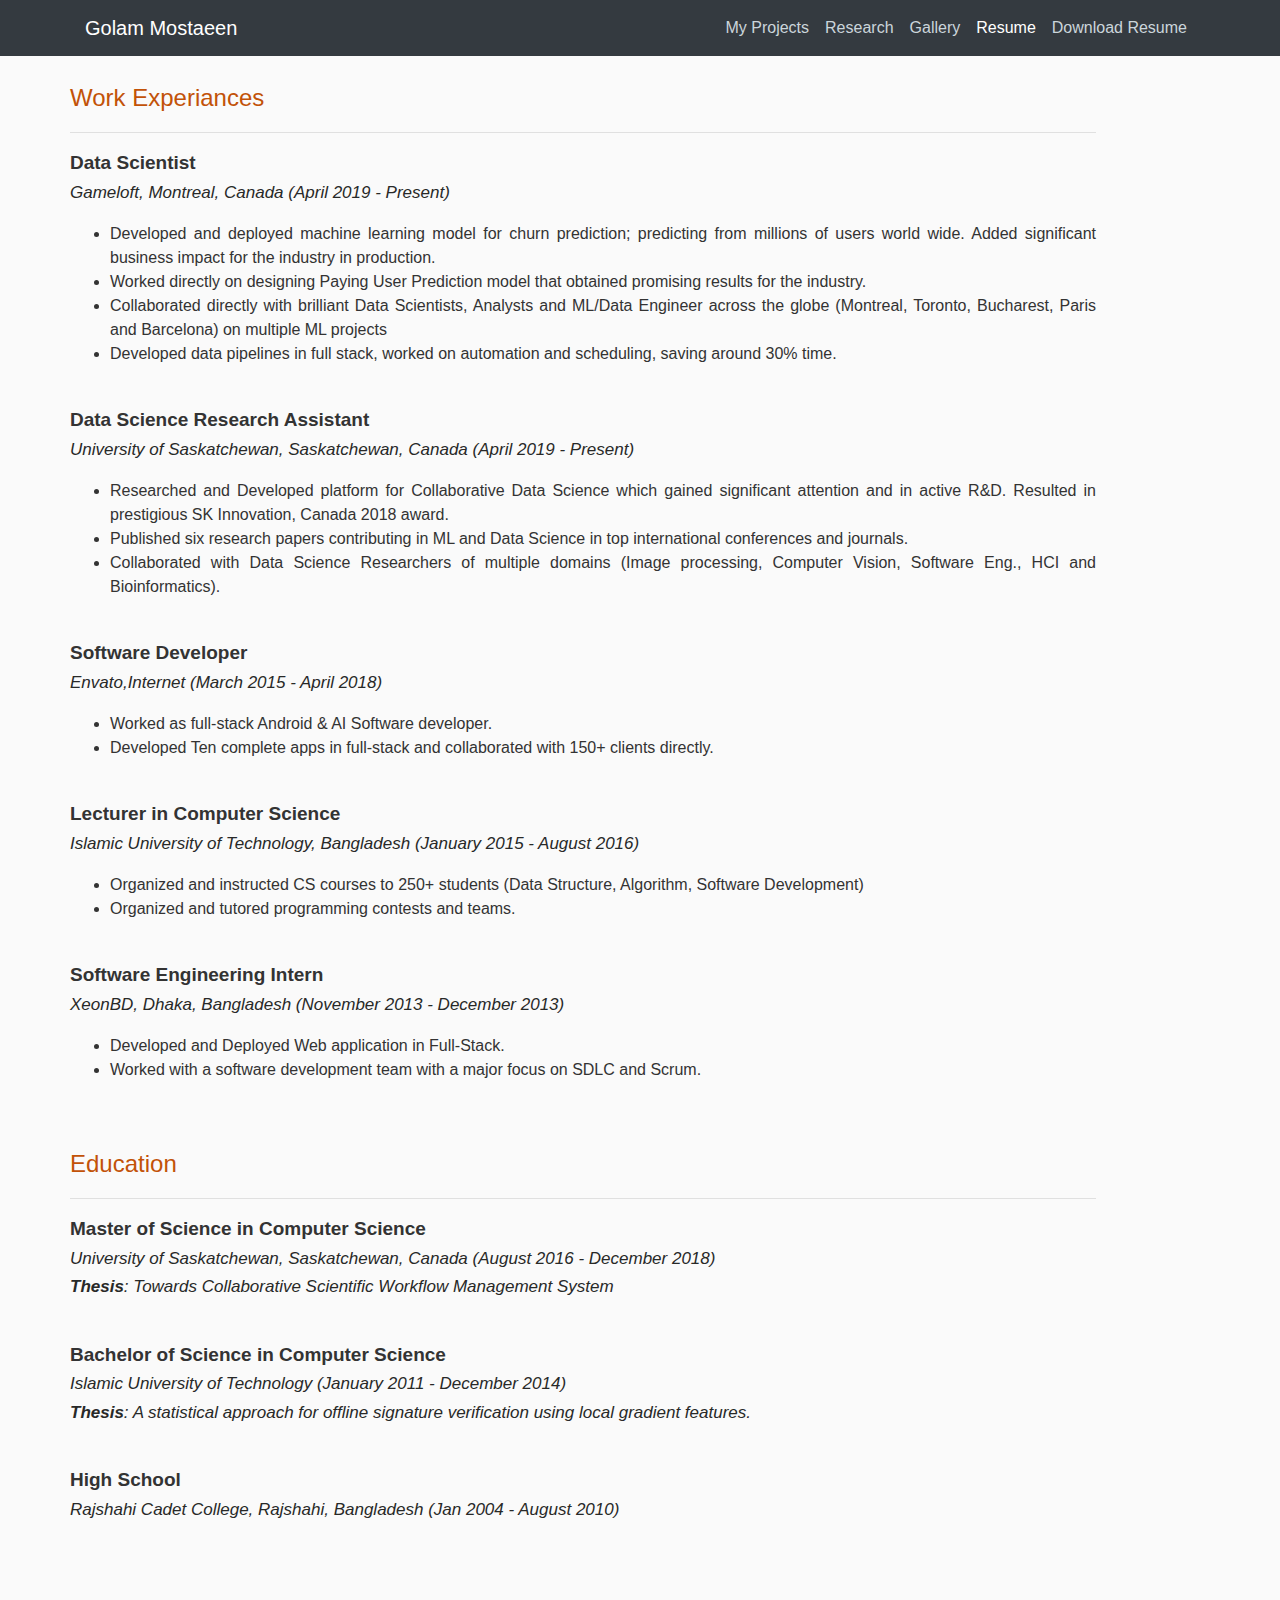
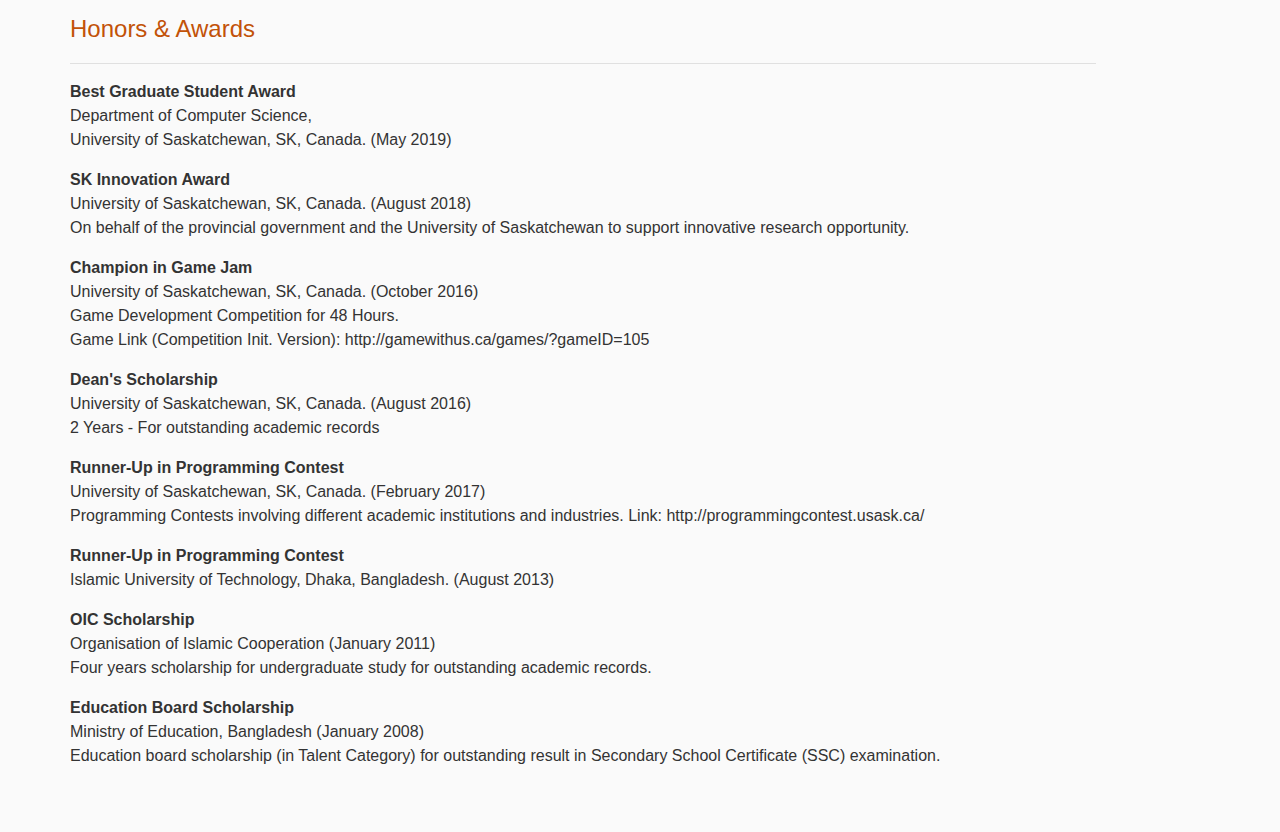
<file: resume.html>
<!DOCTYPE html>
<html>

<head>
	<!-- Required meta tags -->
	<meta charset="utf-8">
	<meta name="viewport" content="width=device-width, initial-scale=1, shrink-to-fit=no">

	<!-- Bootstrap CSS -->
	<link rel="stylesheet" href="https://maxcdn.bootstrapcdn.com/bootstrap/4.0.0/css/bootstrap.min.css" integrity="sha384-Gn5384xqQ1aoWXA+058RXPxPg6fy4IWvTNh0E263XmFcJlSAwiGgFAW/dAiS6JXm"
	 crossorigin="anonymous">

	<link rel="stylesheet" type="text/css" href="assets/css/main.css">

	<title>Golam Mostaeen</title>

</head>





<body>
	<header class="site-header">
		<nav class="navbar navbar-expand-md navbar-dark bg-dark fixed-top">
			<div class="container">
				<a class="navbar-brand mr-4" href="index.html">Golam Mostaeen</a>
				<button class="navbar-toggler" type="button" data-toggle="collapse" data-target="#navbarToggle" aria-controls="navbarToggle"
				 aria-expanded="false" aria-label="Toggle navigation">
					<span class="navbar-toggler-icon"></span>
				</button>
				<div class="collapse navbar-collapse" id="navbarToggle">
					<div class="navbar-nav mr-auto">

					</div>
					<!-- Navbar Right Side -->
					<div class="navbar-nav">
						<a class="nav-item nav-link" href="projects.html">My Projects</a>
						<a class="nav-item nav-link " href="research.html">Research</a>
						<!-- <a class="nav-item nav-link" href="blog.html">Blog</a> -->
						<a class="nav-item nav-link" href="gallery.html">Gallery</a>
						<a class="nav-item nav-link active" href="resume.html">Resume</a>
						<a class="nav-item nav-link" href="resume.pdf">Download Resume</a>

					</div>
				</div>
			</div>
		</nav>
	</header>
	<main role="main" class="container">

		<div class="row">
			<div style="width:90%;">
				<legend style="color: rgb(194, 82, 8);">Work Experiances</legend>
				<hr />

				<p style="font-size:19px;text-align: justify;">
					<span style="font-weight:bold">Data Scientist </span> <br />
					<i style="color: rgb(40, 41, 40);font-size:17px;">Gameloft, Montreal, Canada (April 2019 - Present) </i> <br />
					<ul style="text-align: justify;">
						<li>
							Developed and deployed machine learning model for churn
							prediction; predicting from millions of users world wide. Added
							significant business impact for the industry in production.
						</li>
						<li>
							Worked directly on designing Paying User Prediction model
							that obtained promising results for the industry.
						</li>
						<li>
							Collaborated directly with brilliant Data Scientists, Analysts
							and ML/Data Engineer across the globe (Montreal, Toronto,
							Bucharest, Paris and Barcelona) on multiple ML projects
						</li>
						<li>
							Developed data pipelines in full stack, worked on automation
							and scheduling, saving around 30% time.
						</li>

					</ul>
				</p>

				<br />
				<p style="font-size:19px;text-align: justify;">
					<span style="font-weight:bold">Data Science Research Assistant </span> <br />
					<i style="color: rgb(40, 41, 40);font-size:17px;">University of Saskatchewan, Saskatchewan, Canada (April 2019 -
						Present) </i>
					<br />
					<ul style="text-align: justify;">
						<li>
							Researched and Developed platform for Collaborative Data
							Science which gained significant attention and in active R&D.
							Resulted in prestigious SK Innovation, Canada 2018 award.
						</li>
						<li>
							Published six research papers contributing in ML and Data
							Science in top international conferences and journals.
						</li>
						<li>
							Collaborated with Data Science Researchers of multiple domains (Image processing, Computer Vision, Software
							Eng., HCI
							and Bioinformatics).
						</li>
					</ul>
				</p>


				<br />
				<p style="font-size:19px;text-align: justify;">
					<span style="font-weight:bold">Software Developer</span> <br />
					<i style="color: rgb(40, 41, 40);font-size:17px;">Envato,Internet (March 2015 -
						April 2018) </i>
					<br />
					<ul style="text-align: justify;">
						<li>
							Worked as full-stack Android & AI Software developer.
						</li>
						<li>
							Developed Ten complete apps in full-stack and collaborated with 150+ clients directly.
						</li>
					</ul>
				</p>



				<br />
				<p style="font-size:19px;text-align: justify;">
					<span style="font-weight:bold">Lecturer in Computer Science</span> <br />
					<i style="color: rgb(40, 41, 40);font-size:17px;">Islamic University of Technology, Bangladesh (January 2015 -
						August 2016)</i>
					<br />
					<ul style="text-align: justify;">
						<li>
							Organized and instructed CS courses to 250+ students (Data Structure, Algorithm, Software Development)
						</li>
						<li>
							Organized and tutored programming contests and teams.
						</li>
					</ul>
				</p>


				<br />
				<p style="font-size:19px;text-align: justify;">
					<span style="font-weight:bold">Software Engineering Intern</span> <br />
					<i style="color: rgb(40, 41, 40);font-size:17px;">XeonBD, Dhaka, Bangladesh (November 2013 -
						December 2013)</i>
					<br />
					<ul style="text-align: justify;">
						<li>
							Developed and Deployed Web application in Full-Stack.
						</li>
						<li>
							Worked with a software development team with a major focus on SDLC and Scrum.
						</li>
					</ul>
				</p>


			</div>
		</div>


		<br /><br />

		<div class="row">
			<div style="width:90%;">
				<legend style="color: rgb(194, 82, 8);">Education</legend>
				<hr />

				<p style="font-size:19px;text-align: justify;">
					<span style="font-weight:bold">Master of Science in Computer Science</span> <br />
					<i style="color: rgb(40, 41, 40);font-size:17px;">University of Saskatchewan, Saskatchewan, Canada (August 2016 -
						December 2018) </i> <br />
					<i style="color: rgb(40, 41, 40);font-size:17px;"> <b>Thesis</b>: Towards Collaborative Scientific Workflow
						Management System </i> <br />
				</p>

				<br />


				<p style="font-size:19px;text-align: justify;">
					<span style="font-weight:bold">Bachelor of Science in Computer Science</span> <br />
					<i style="color: rgb(40, 41, 40);font-size:17px;">Islamic University of Technology (January 2011 -
						December 2014) </i> <br />
					<i style="color: rgb(40, 41, 40);font-size:17px;"> <b>Thesis</b>: A
						statistical approach for offline signature verification using local gradient features. </i> <br />
				</p>

				<br />

				<p style="font-size:19px;text-align: justify;">
					<span style="font-weight:bold">High School</span> <br />
					<i style="color: rgb(40, 41, 40);font-size:17px;">Rajshahi Cadet College, Rajshahi, Bangladesh (Jan 2004 -
						August 2010) </i> <br />
				</p>

				<br />

			</div>
		</div>


		<br /><br />


		<div class="row">
			<div style="width:90%;">
				<legend style="color: rgb(194, 82, 8);">Honors & Awards</legend>
				<hr />


				<p style="text-align: justify;">
					<p>
						<span style="font-weight:bold"> Best Graduate Student Award </span><br />
						Department of Computer Science,<br /> University of Saskatchewan, SK, Canada. (May 2019) <br />
					</p>
					<p>
						<span style="font-weight:bold">SK Innovation Award</span><br />
						University of Saskatchewan, SK, Canada. (August 2018) <br />
						On behalf of the provincial government and the University of Saskatchewan to support innovative research
						opportunity.
					</p>
					<p>
						<span style="font-weight:bold">Champion in Game Jam</span><br />
						University of Saskatchewan, SK, Canada. (October 2016) <br />
						Game Development Competition for 48 Hours. <br />
						Game Link (Competition Init. Version): http://gamewithus.ca/games/?gameID=105
					</p>
					<p>
						<span style="font-weight:bold">Dean's Scholarship</span><br />
						University of Saskatchewan, SK, Canada. (August 2016) <br />
						2 Years - For outstanding academic records
					</p>

					<p>
						<span style="font-weight:bold">Runner-Up in Programming Contest</span><br />
						University of Saskatchewan, SK, Canada. (February 2017) <br />
						Programming Contests involving different academic institutions and industries.
						Link: http://programmingcontest.usask.ca/
					</p>

					<p>
						<span style="font-weight:bold">Runner-Up in Programming Contest</span><br />
						Islamic University of Technology, Dhaka, Bangladesh. (August 2013)

					</p>

					<p>
						<span style="font-weight:bold">OIC Scholarship</span><br />
						Organisation of Islamic Cooperation (January 2011) <br />
						Four years scholarship for undergraduate study for outstanding academic records.
					</p>

					<p>
						<span style="font-weight:bold">Education Board Scholarship</span><br />
						Ministry of Education, Bangladesh (January 2008) <br />
						Education board scholarship (in Talent Category) for outstanding result in Secondary School Certificate (SSC)
						examination.
					</p>

				</p>



			</div>
		</div>




		<br /><br />




	</main>


	<!-- Optional JavaScript -->
	<!-- jQuery first, then Popper.js, then Bootstrap JS -->
	<script src="https://code.jquery.com/jquery-3.2.1.slim.min.js" integrity="sha384-KJ3o2DKtIkvYIK3UENzmM7KCkRr/rE9/Qpg6aAZGJwFDMVNA/GpGFF93hXpG5KkN"
	 crossorigin="anonymous"></script>
	<script src="https://cdnjs.cloudflare.com/ajax/libs/popper.js/1.12.9/umd/popper.min.js" integrity="sha384-ApNbgh9B+Y1QKtv3Rn7W3mgPxhU9K/ScQsAP7hUibX39j7fakFPskvXusvfa0b4Q"
	 crossorigin="anonymous"></script>
	<script src="https://maxcdn.bootstrapcdn.com/bootstrap/4.0.0/js/bootstrap.min.js" integrity="sha384-JZR6Spejh4U02d8jOt6vLEHfe/JQGiRRSQQxSfFWpi1MquVdAyjUar5+76PVCmYl"
	 crossorigin="anonymous"></script>
</body>

</html>
</file>
<file: assets/css/main.css>
body {
    background: #fafafa;
    color: #333333;
	margin-top: 5rem;
	
  }
  
  h1, h2, h3, h4, h5, h6 {
    color: #444444;
  }
  
  .bg-steel {
    background-color: #5f788a;
  }
  
  .site-header .navbar-nav .nav-link {
    color: #cbd5db;
  }
  
  .site-header .navbar-nav .nav-link:hover {
    color: #ffffff;
  }
  
  .site-header .navbar-nav .nav-link.active {
    font-weight: 500;
  }
  
  .content-section {
    background: #ffffff;
    padding: 10px 20px;
    border: 1px solid #dddddd;
    border-radius: 3px;
    margin-bottom: 20px;
  }
  
  .article-title {
    color: #444444;
  }
  
  a.article-title:hover {
    color: #428bca;
    text-decoration: none;
  }
  
  .article-content {
    white-space: pre-line;
  }
  
  .article-img {
    height: 65px;
    width: 65px;
    margin-right: 16px;
  }
  
  .article-metadata {
    padding-bottom: 1px;
    margin-bottom: 4px;
    border-bottom: 1px solid #e3e3e3
  }
  
  .article-metadata a:hover {
    color: #333;
    text-decoration: none;
  }
  
  .article-svg {
    width: 25px;
    height: 25px;
    vertical-align: middle;
  }
  
  .account-img {
    height: 125px;
    width: 125px;
    margin-right: 20px;
    margin-bottom: 16px;
  }
  
  .account-heading {
    font-size: 2.5rem;
  }





figure:hover+span {
	bottom: -36px;
	opacity: 1;
}

/* Zoom In #1 */
.hover01 figure img {
	-webkit-transform: scale(1);
	transform: scale(1);
	-webkit-transition: .3s ease-in-out;
	transition: .3s ease-in-out;
}
.hover01 figure:hover img {
	-webkit-transform: scale(1.3);
	transform: scale(1.3);
}

/* Zoom In #2 */
.hover02 figure img {
	width: 300px;
	height: auto;
	-webkit-transition: .3s ease-in-out;
	transition: .3s ease-in-out;
	
}
.hover02 figure:hover img {
	width: 350px;
	transform: scale(1.5);
	position: relative;
    z-index: 1;
}

/* Zoom Out #1 */
.hover03 figure img {
	-webkit-transform: scale(1.5);
	transform: scale(1.5);
	-webkit-transition: .3s ease-in-out;
	transition: .3s ease-in-out;
}
.hover03 figure:hover img {
	-webkit-transform: scale(1);
	transform: scale(1);
}

/* Zoom Out #2 */
.hover04 figure img {
	width: 400px;
	height: auto;
	-webkit-transition: .3s ease-in-out;
	transition: .3s ease-in-out;
}
.hover04 figure:hover img {
	width: 300px;
}

/* Slide */
.hover05 figure img {
	margin-left: 30px;
	-webkit-transform: scale(1.5);
	transform: scale(1.5);
	-webkit-transition: .3s ease-in-out;
	transition: .3s ease-in-out;
}
.hover05 figure:hover img {
	margin-left: 0;
}

/* Rotate */
.hover06 figure img {
	-webkit-transform: rotate(15deg) scale(1.4);
	transform: rotate(15deg) scale(1.4);
	-webkit-transition: .3s ease-in-out;
	transition: .3s ease-in-out;
}
.hover06 figure:hover img {
	-webkit-transform: rotate(0) scale(1);
	transform: rotate(0) scale(1);
}

/* Blur */
.hover07 figure img {
	-webkit-filter: blur(3px);
	filter: blur(3px);
	-webkit-transition: .3s ease-in-out;
	transition: .3s ease-in-out;
}
.hover07 figure:hover img {
	-webkit-filter: blur(0);
	filter: blur(0);
}

/* Gray Scale */
.hover08 figure img {
	-webkit-filter: grayscale(100%);
	filter: grayscale(100%);
	-webkit-transition: .3s ease-in-out;
	transition: .3s ease-in-out;
}
.hover08 figure:hover img {
	-webkit-filter: grayscale(0);
	filter: grayscale(0);
}

/* Sepia */
.hover09 figure img {
	-webkit-filter: sepia(100%);
	filter: sepia(100%);
	-webkit-transition: .3s ease-in-out;
	transition: .3s ease-in-out;
}
.hover09 figure:hover img {
	-webkit-filter: sepia(0);
	filter: sepia(0);
}

/* Blur + Gray Scale */
.hover10 figure img {
	-webkit-filter: grayscale(0) blur(0);
	filter: grayscale(0) blur(0);
	-webkit-transition: .3s ease-in-out;
	transition: .3s ease-in-out;
}
.hover10 figure:hover img {
	-webkit-filter: grayscale(100%) blur(3px);
	filter: grayscale(100%) blur(3px);
}

/* Opacity #1 */
.hover11 figure img {
	opacity: 1;
	-webkit-transition: .3s ease-in-out;
	transition: .3s ease-in-out;
}
.hover11 figure:hover img {
	opacity: .5;
}

/* Opacity #2 */
.hover12 figure {
	background: #1abc9c;
}
.hover12 figure img {
	opacity: 1;
	-webkit-transition: .3s ease-in-out;
	transition: .3s ease-in-out;
}
.hover12 figure:hover img {
	opacity: .5;
}

/* Flashing */
.hover13 figure:hover img {
	opacity: 1;
	-webkit-animation: flash 1.5s;
	animation: flash 1.5s;
}
@-webkit-keyframes flash {
	0% {
		opacity: .4;
	}
	100% {
		opacity: 1;
	}
}
@keyframes flash {
	0% {
		opacity: .4;
	}
	100% {
		opacity: 1;
	}
}

/* Shine */
.hover14 figure {
	position: relative;
}
.hover14 figure::before {
	position: absolute;
	top: 0;
	left: -75%;
	z-index: 2;
	display: block;
	content: '';
	width: 50%;
	height: 100%;
	background: -webkit-linear-gradient(left, rgba(255,255,255,0) 0%, rgba(255,255,255,.3) 100%);
	background: linear-gradient(to right, rgba(255,255,255,0) 0%, rgba(255,255,255,.3) 100%);
	-webkit-transform: skewX(-25deg);
	transform: skewX(-25deg);
}
.hover14 figure:hover::before {
	-webkit-animation: shine .75s;
	animation: shine .75s;
}
@-webkit-keyframes shine {
	100% {
		left: 125%;
	}
}
@keyframes shine {
	100% {
		left: 125%;
	}
}

/* Circle */
.hover15 figure {
	position: relative;
}
.hover15 figure::before {
	position: absolute;
	top: 50%;
	left: 50%;
	z-index: 2;
	display: block;
	content: '';
	width: 0;
	height: 0;
	background: rgba(255,255,255,.2);
	border-radius: 100%;
	-webkit-transform: translate(-50%, -50%);
	transform: translate(-50%, -50%);
	opacity: 0;
}
.hover15 figure:hover::before {
	-webkit-animation: circle .75s;
	animation: circle .75s;
}
@-webkit-keyframes circle {
	0% {
		opacity: 1;
	}
	40% {
		opacity: 1;
	}
	100% {
		width: 200%;
		height: 200%;
		opacity: 0;
	}
}
@keyframes circle {
	0% {
		opacity: 1;
	}
	40% {
		opacity: 1;
	}
	100% {
		width: 200%;
		height: 200%;
		opacity: 0;
	}
}





/* Start Gallery CSS */
.thumb {
	margin-bottom: 15px;
}
.thumb:last-child {
	margin-bottom: 0;
}
/* CSS Image Hover Effects: https://www.nxworld.net/tips/css-image-hover-effects.html */
.thumb
figure img {
	-webkit-filter: grayscale(100%);
	filter: grayscale(100%);
	-webkit-transition: .3s ease -in -out;
	transition: .3s ease -in -out;
}
.thumb
figure:hover img {
	-webkit-filter: grayscale(0);
	filter: grayscale(0);
}
</file>
